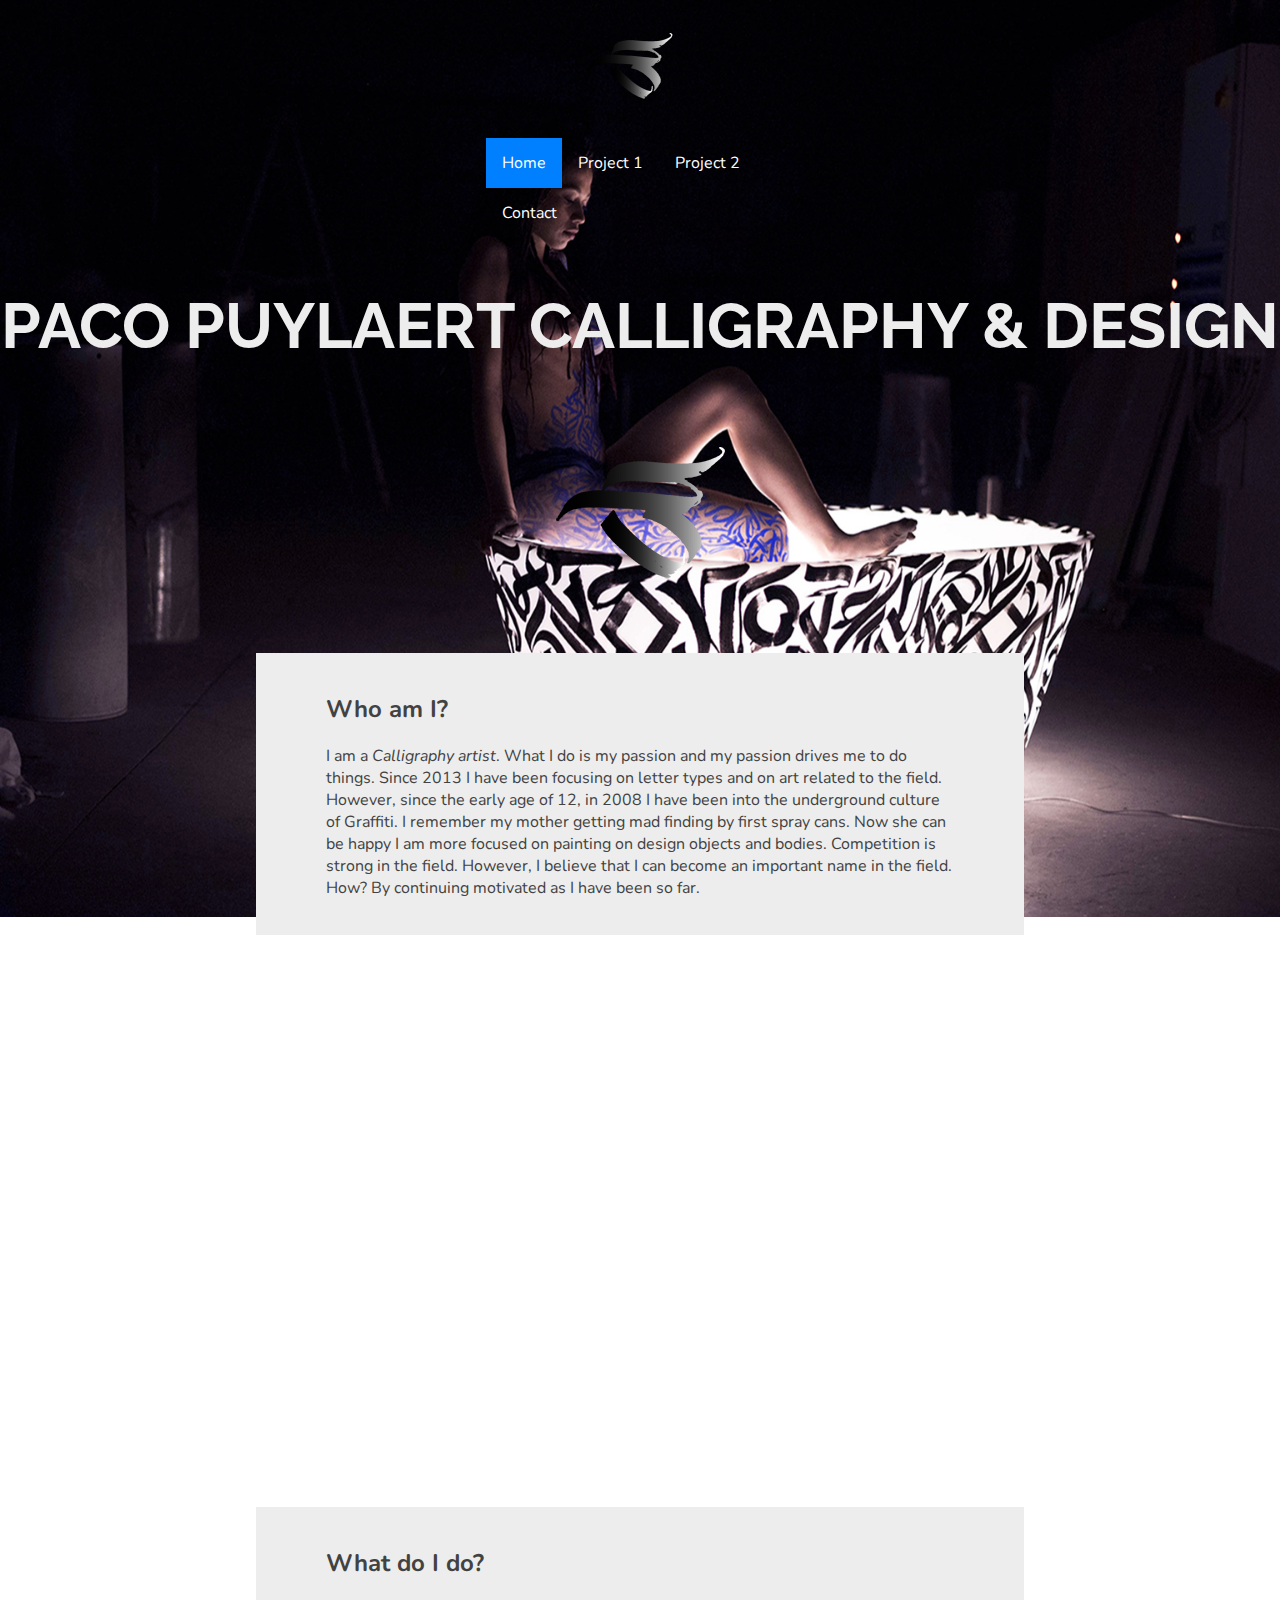
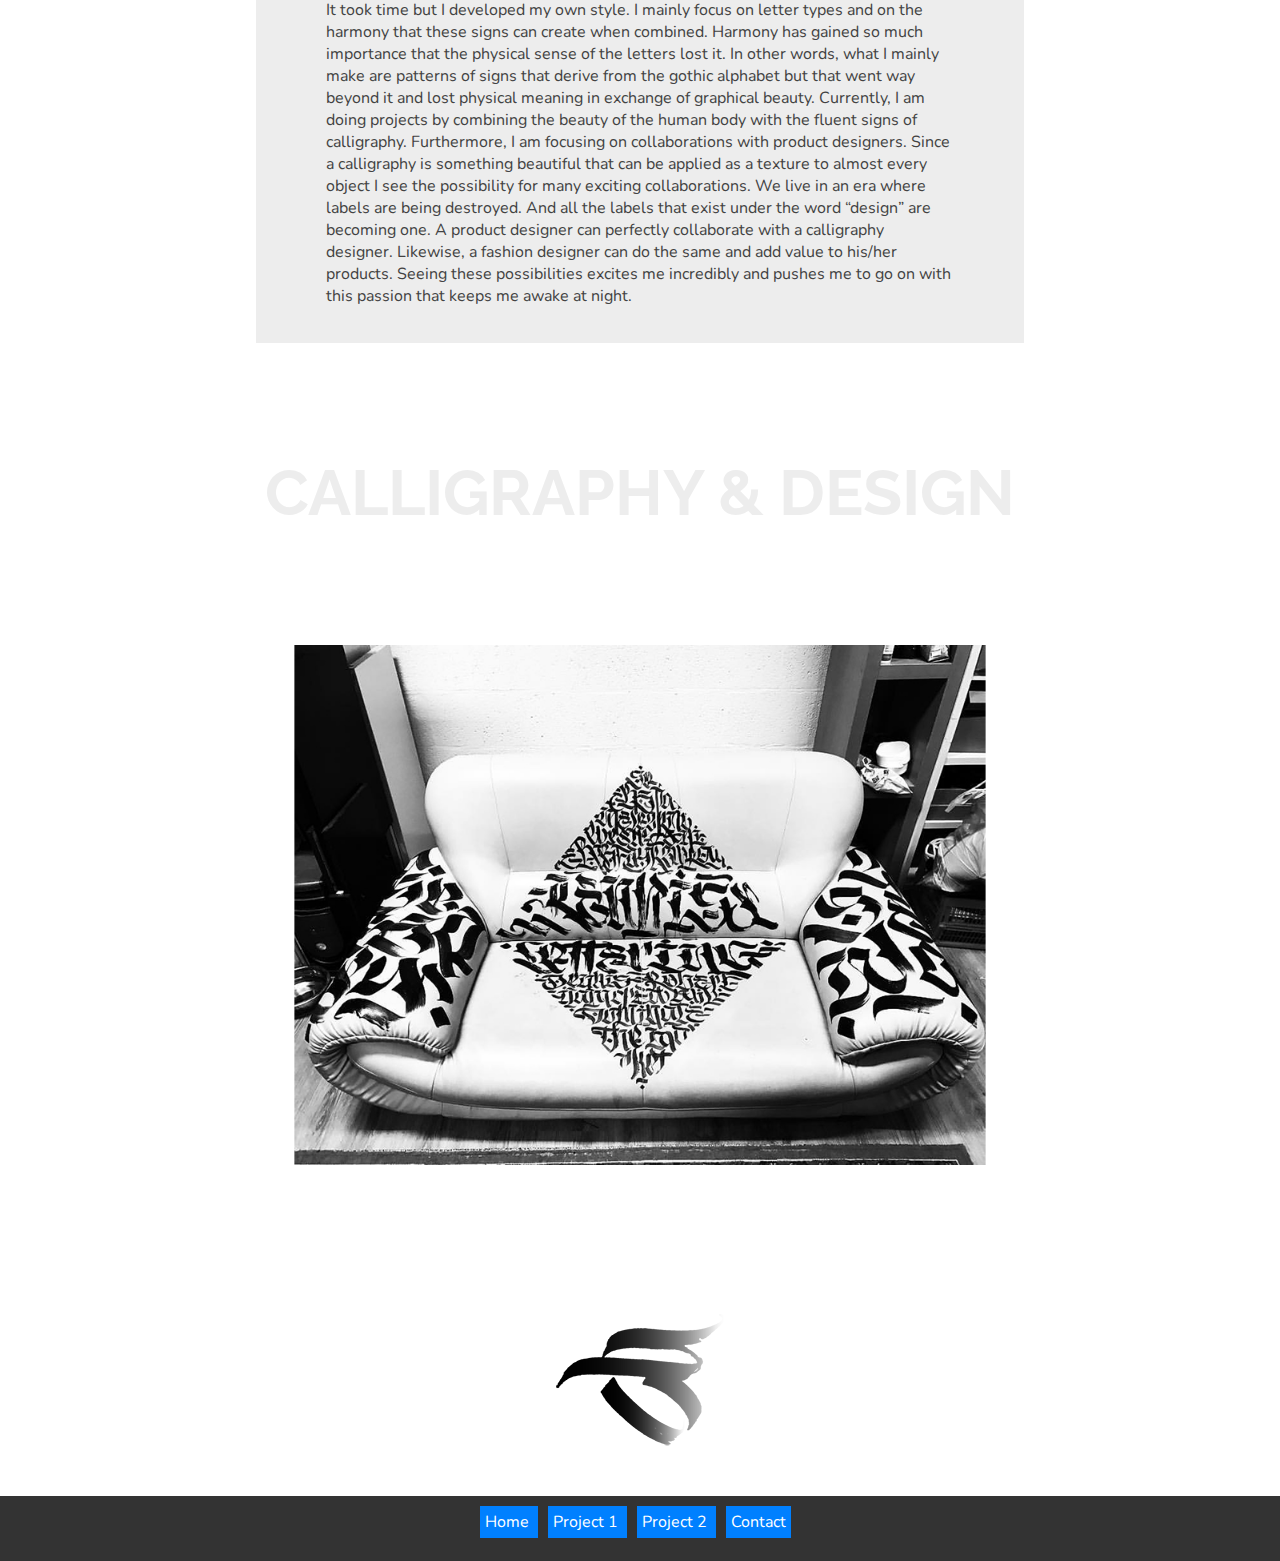
<file: index.html>
<!DOCTYPE html>
<html>
<head>
    <meta charset="UTF-8">
	<title>Paco Puylaert Calligraphy</title>
	<link rel="stylesheet" type="text/css" href="styles/styles.css">
	<link href="https://fonts.googleapis.com/css?family=Nunito" rel="stylesheet">
	<link href="https://fonts.googleapis.com/css?family=Josefin+Sans|Lato:100|Poiret+One|Work+Sans:100|Yantramanav" rel="stylesheet">
	<link href="https://fonts.googleapis.com/css?family=Josefin+Sans|Lato:100|Poiret+One|Raleway:900|Work+Sans:100|Yantramanav" rel="stylesheet">
</head>
<body>

<nav>
	<header>
		<figure>	
			<img class="logoHeader" src="images/logo.png">
		</figure>
			<ul class="ul">
			  <li><a class="active" href="#home">Home</a></li>
			  <li><a href="project1.html">Project 1</a></li>
			  <li><a href="project2.html">Project 2</a></li>
			  <li><a href="Contact.html">Contact</a></li>
			</ul>
	</header>
</nav>
<main>
	<h1 class="name">
		PACO PUYLAERT CALLIGRAPHY & DESIGN
	</h1>

	<img class="logo" src="images/logo.png">


<section>	
    <div class="herodiv">
	


	

	<h2>Who am I?</h2>
		<p>I am a <em>Calligraphy artist</em>. What I do is my passion and my passion drives me to do things. Since 2013 I have been focusing on letter types and on art related to the field. However, since the early age of 12, in 2008 I have been into the underground culture of Graffiti. I remember my mother getting mad finding by first spray cans. Now she can be happy I am more focused on painting on design objects and bodies. Competition is strong in the field. However, I believe that I can become an important name in the field. How? By continuing motivated as I have been so far.

	</p>
	</div>
</section>
	<br>
	<br>
<div class="container">
  	<iframe class="video" src="https://www.youtube.com/embed/tv1xXczxemE" width="300" height="150" frameborder="0" allowfullscreen="allowfullscreen">
  	</iframe>
</div>
	<!--<iframe class="video" width="560" height="315" src="https://www.youtube.com/embed/SD2SZZArGRw" frameborder="0" allowfullscreen></iframe>-->
<section>
	<article class="herodiv">
	

	

	<h2>What do I do?</h2>
	    <p>It took time but I developed my own style. I mainly focus on letter types and on the harmony that these signs can create when combined. Harmony has gained so much importance that the physical sense of the letters lost it. In other words, what I mainly make are patterns of signs that derive from the gothic alphabet but that went way beyond it and lost physical meaning in exchange of graphical beauty.

		Currently, I am doing projects by combining the beauty of the human body with the fluent signs of calligraphy. Furthermore, I am focusing on collaborations with product designers. Since a calligraphy is something beautiful that can be applied as a texture to almost every object I see the possibility for many exciting collaborations. We live in an era where labels are being destroyed. And all the labels that exist under the word “design” are becoming one. A product designer can perfectly collaborate with a calligraphy designer. Likewise, a fashion designer can do the same and add value to his/her products. Seeing these possibilities excites me incredibly and pushes me to go on with this passion that keeps me awake at night.
	</p>
	</article>


	<br>

	<article>
		<h1 class="name">CALLIGRAPHY & DESIGN </h1>
		<figure>
			<img class="couch" src="images/couch.jpg">
		</figure>
	</article>
	
<figure>
	<img class="logo" src="images/logo.png"; >
</figure>

</section>

</main>


<footer class="footer">
	<nav>

	
		<a class="footerLink" href="index.html">Home </a>
		<a class="footerLink" href="project1.html">Project 1 </a> 
		<a class="footerLink" href="project2.html">Project 2 </a> 
		<a class="footerLink" href="Contact.html">Contact </a> 
	</nav> 
</footer>

	
</body>
</html>
</file>
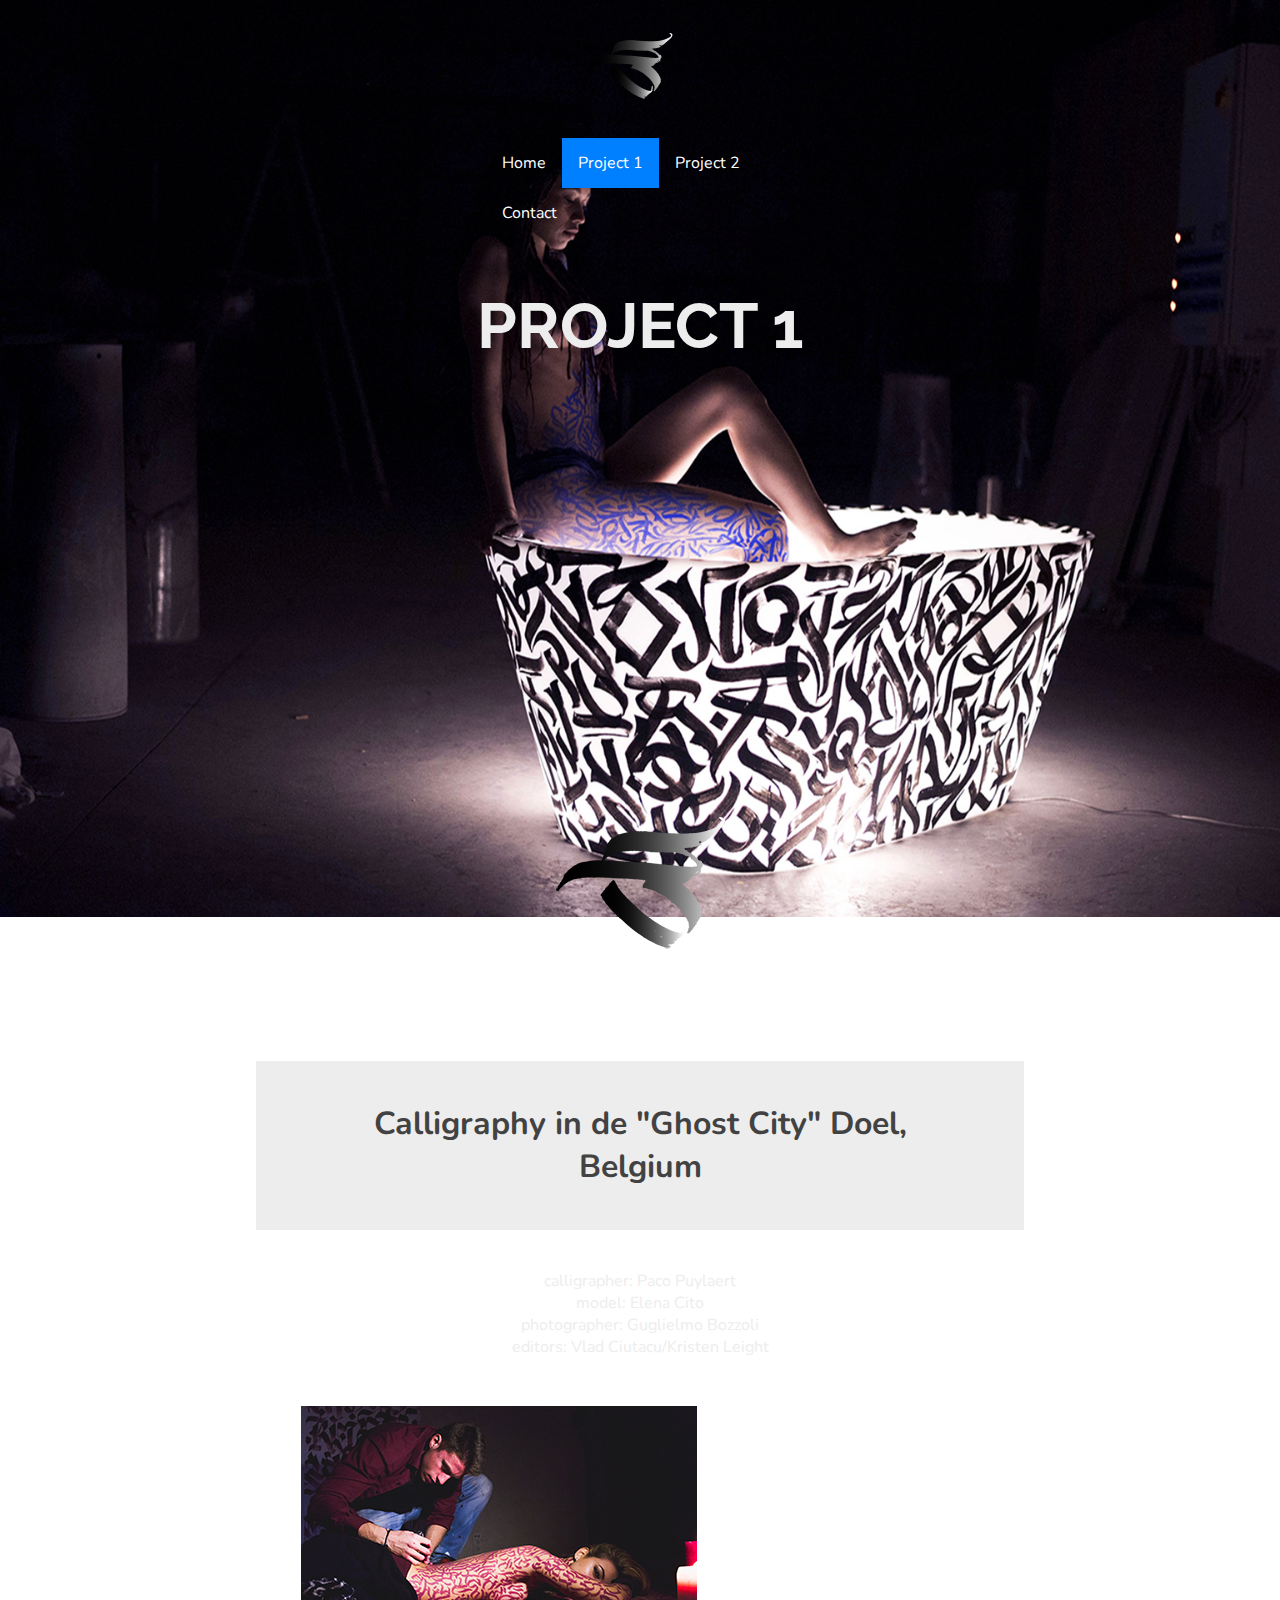
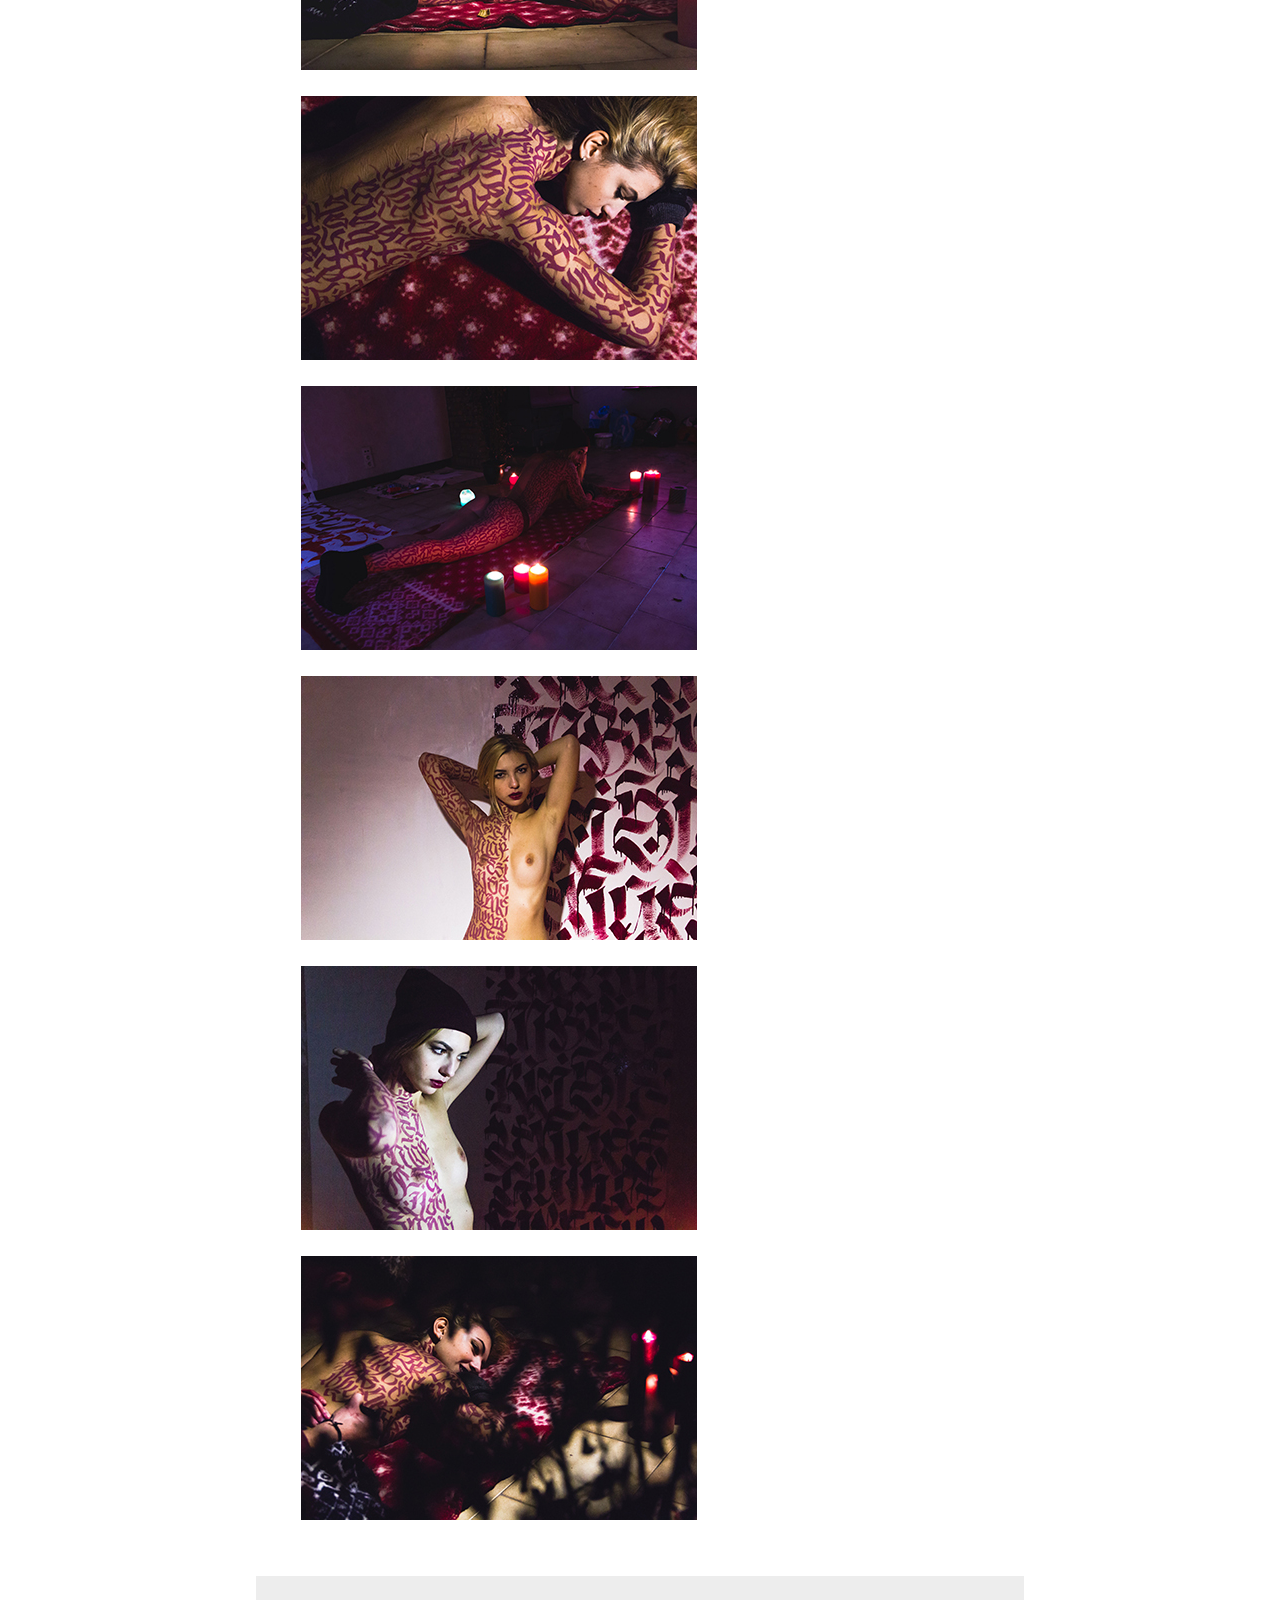
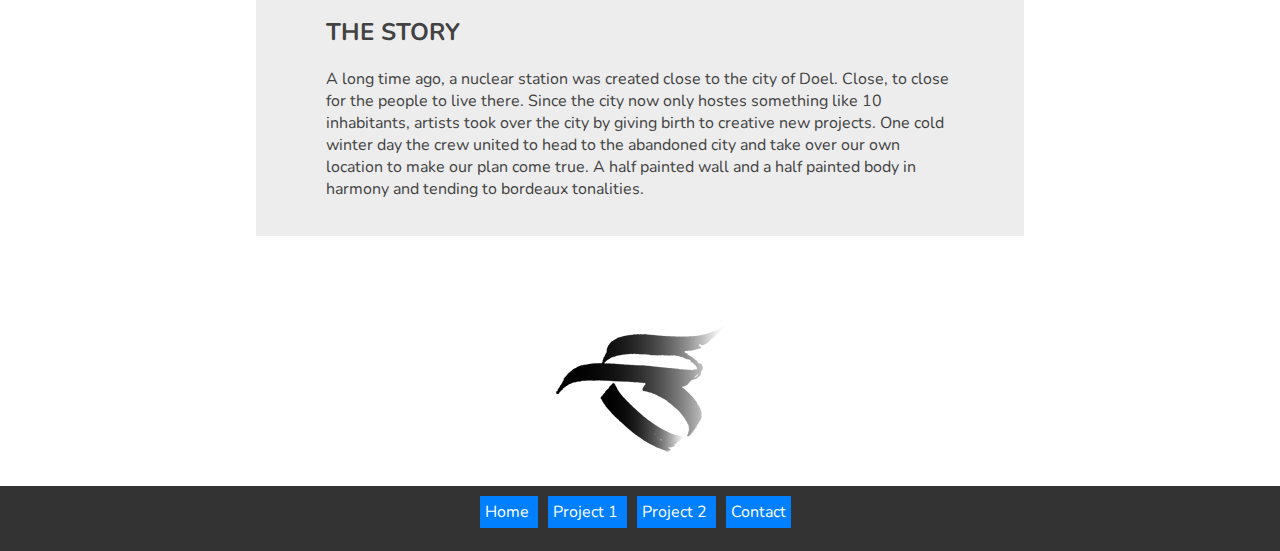
<file: project1.html>
<!DOCTYPE html>
<html>
<head>
    <meta charset="UTF-8">
	<title>Paco Puylaert Calligraphy</title>
	<link rel="stylesheet" type="text/css" href="styles/styles.css">
	<link href="https://fonts.googleapis.com/css?family=Nunito" rel="stylesheet">
	<link href="https://fonts.googleapis.com/css?family=Josefin+Sans|Lato:100|Poiret+One|Work+Sans:100|Yantramanav" rel="stylesheet">
	<link href="https://fonts.googleapis.com/css?family=Josefin+Sans|Lato:100|Poiret+One|Raleway:900|Work+Sans:100|Yantramanav" rel="stylesheet">
</head>

<main>

<body>

<nav>
	<header>
		<figure>
			<img class="logoHeader" src="images/logo.png">
		</figure>
		<ul class="ul">
		  <li><a href="index.html">Home</a></li>
		  <li><a class="active" href="#project1.html">Project 1</a></li>
		  <li><a href="project2.html">Project 2</a></li>
		  <li><a href="Contact.html">Contact</a></li>
		</ul>
	</header>
</nav>
<h1 class="name">
		PROJECT 1
	</h1>
	
	<div class="container2">
  	<iframe class="video2" src="https://www.youtube.com/embed/SD2SZZArGRw" width="300" height="150" frameborder="0" allowfullscreen="allowfullscreen">
  	</iframe>
</div>
	<figure>
		<img class="logo" src="images/logo.png">
	</figure>
	

<br>
<div class="herodiv">
	<h1 class="h1">
		Calligraphy in de "Ghost City" Doel, Belgium <br>
	</h1>
</div>
	
<section>

	<p class="p">
		calligrapher: Paco Puylaert <br>
		model: Elena Cito <br>
		photographer: Guglielmo Bozzoli <br>
		editors: Vlad Ciutacu/Kristen Leight <br>
	</p>

</section>

<br>

	
	<figure class="centeredImages">
		<img class="girlPicture" src="images/lena2.jpg">
		<img class="girlPicture" src="images/lena3.jpg">
		<img class="girlPicture" src="images/lena4.jpg">
		<img class="girlPicture" src="images/lena5.jpg">
		<img class="girlPicture" src="images/lena6.jpg">
		<img class="girlPicture" src="images/lena1.jpg">
	</figure>
	




	</h1>

<section>
    <div class="herodiv">
	

	
	<h2>THE STORY</h2>
		<p>A long time ago, a nuclear station was created close to the city of Doel. Close, to close for the people to live there.
		Since the city now only hostes something like 10 inhabitants, artists took over the city by giving birth to creative new projects.
		One cold winter day the crew united to head to the abandoned city and take over our own location to make our plan come true. A half painted 
		wall and a half painted body in harmony and tending to bordeaux tonalities. 
	</p>
	</div>

</section>


	<img class="logo" src="images/logo.png"; >
</main>
<footer class="footer">
	<nav>

	
		<a class="footerLink" href="index.html">Home </a>
		<a class="footerLink" href="project1.html">Project 1 </a> 
		<a class="footerLink" href="project2.html">Project 2 </a> 
		<a class="footerLink" href="Contact.html">Contact </a> 
	</nav> 
</footer>
	
</body>
</html>
</file>
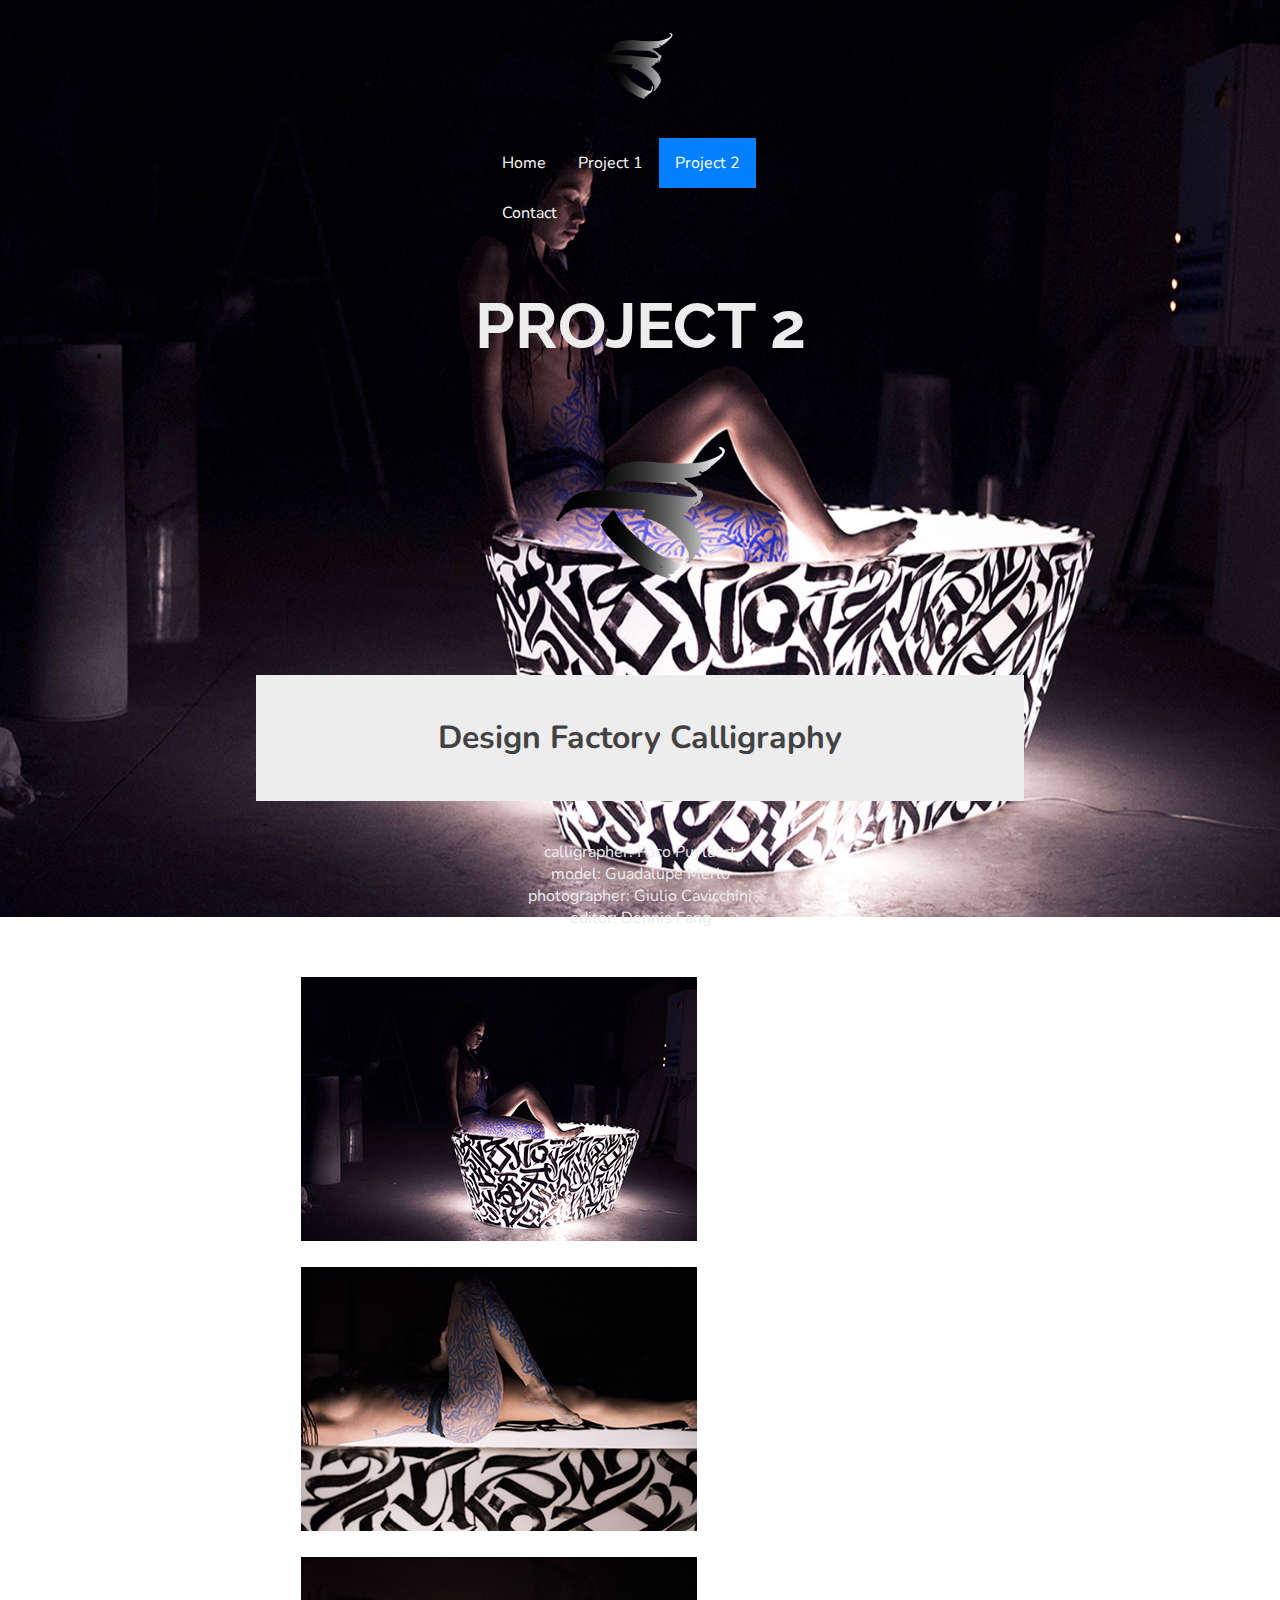
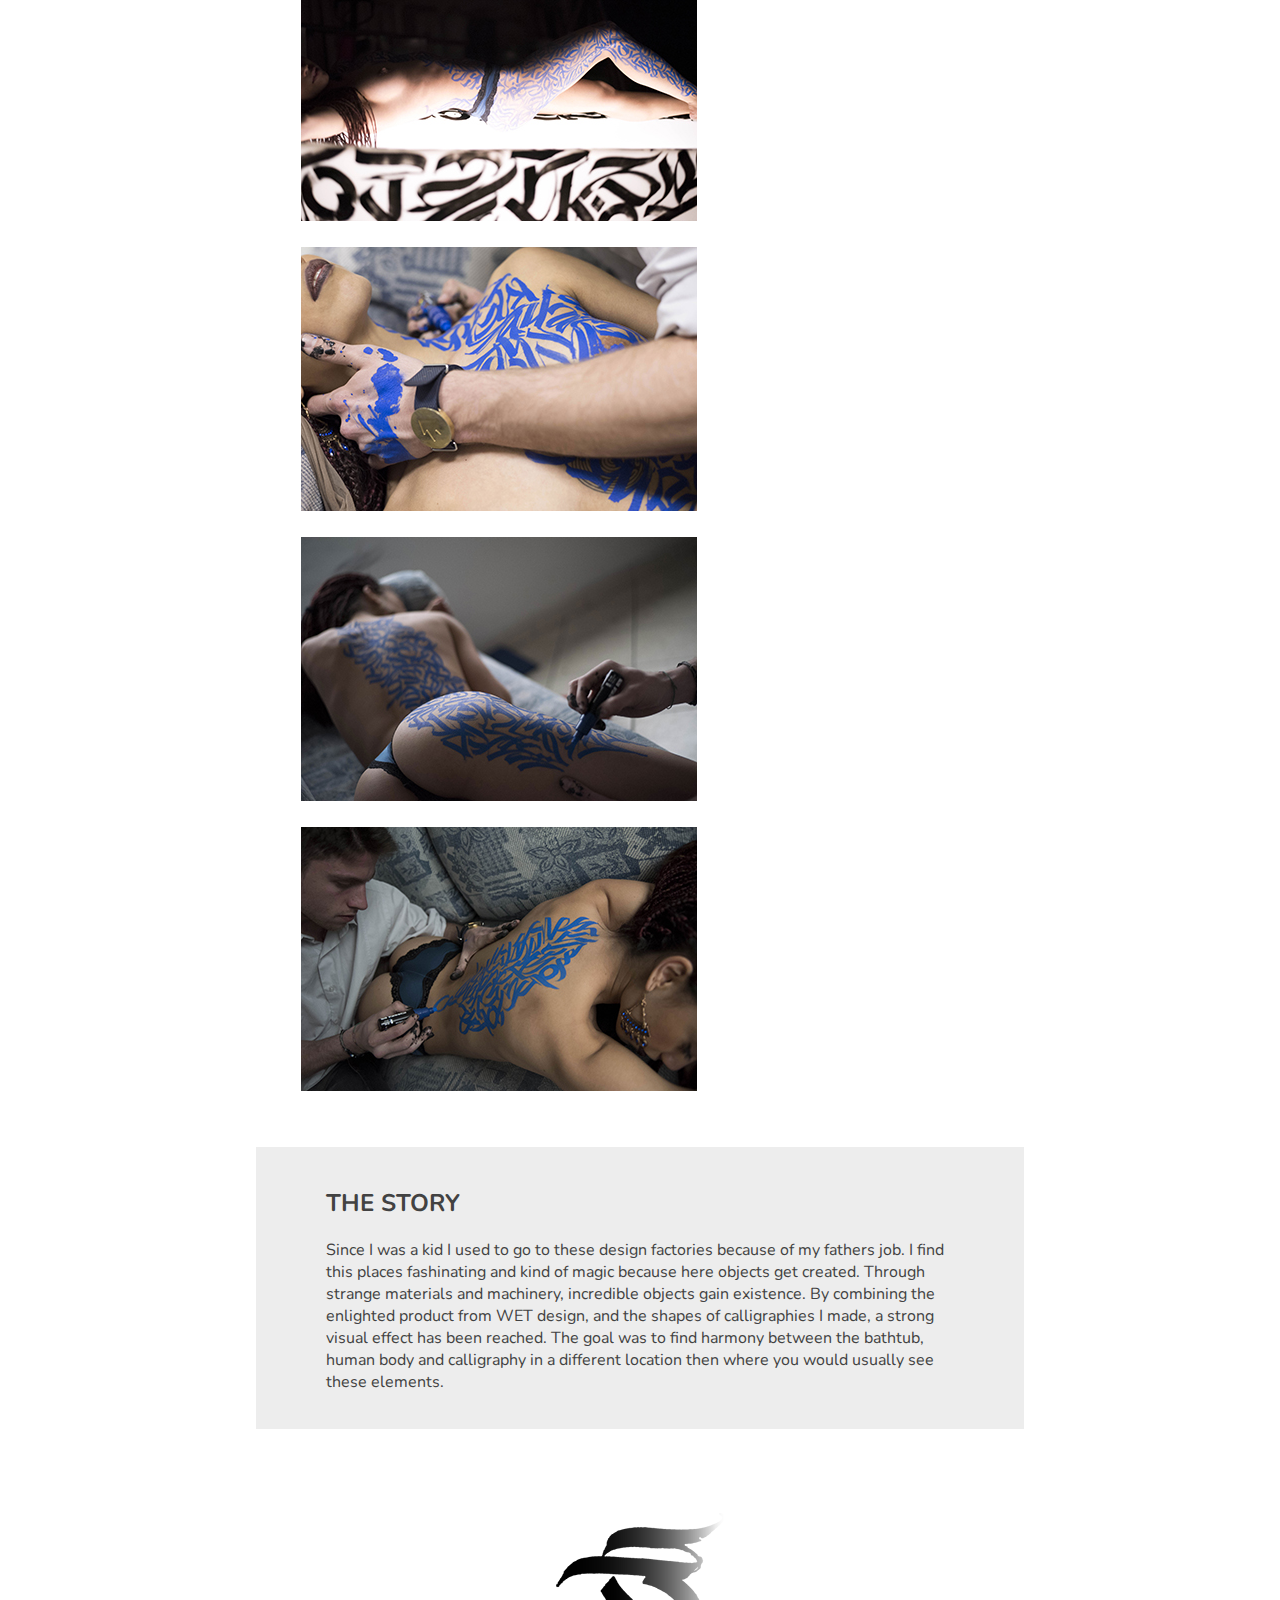
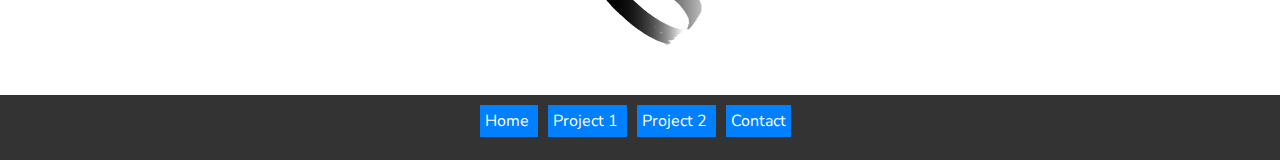
<file: project2.html>
<!DOCTYPE html>
<html>
<head>
    <meta charset="UTF-8">
	<title>Paco Puylaert Calligraphy</title>
	<link rel="stylesheet" type="text/css" href="styles/styles.css">
	<link href="https://fonts.googleapis.com/css?family=Nunito" rel="stylesheet">
	<link href="https://fonts.googleapis.com/css?family=Josefin+Sans|Lato:100|Poiret+One|Work+Sans:100|Yantramanav" rel="stylesheet">
	<link href="https://fonts.googleapis.com/css?family=Josefin+Sans|Lato:100|Poiret+One|Raleway:900|Work+Sans:100|Yantramanav" rel="stylesheet">
</head>
<body>

<nav>
	<header>
	<figure>
			<img class="logoHeader" src="images/logo.png">
	</figure>
		<ul class="ul">
		  <li><a href="index.html">Home</a></li>
		  <li><a href="project1.html">Project 1</a></li>
		  <li><a class="active" href="project2.html">Project 2</a></li>
		  <li><a href="Contact.html">Contact</a></li>
		</ul>

	</header>

<main>
</nav>
<h1 class="name">
		PROJECT 2
</h1>

	<img class="logo" src="images/logo.png">

	
<br>

	<div class="herodiv">
	<h1 class="h1">
		Design Factory Calligraphy <br>
	</h1>
</div>
	
<section>
	<p class="p">
		calligrapher: Paco Puylaert <br>
		model: Guadalupe Merlo <br>
		photographer: Giulio Cavicchini <br>
		editor: Dennis Fang <br>
	</p>

</section>

<br>

	<figure class="centeredImages">
		<img class="girlPicture" src="images/guada1.jpg">
		<img class="girlPicture" src="images/guada2.jpg">
		<img class="girlPicture" src="images/guada3.jpg">
		<img class="girlPicture" src="images/guada4.jpg">
		<img class="girlPicture" src="images/guada5.jpg">
		<img class="girlPicture" src="images/guada6.jpg">
	
    </figure>



	

<section>

    <div class="herodiv">
	

	
	<h2>THE STORY</h2>
		<p>Since I was a kid I used to go to these design factories because of my fathers job. I find this places fashinating and kind of magic because
		here objects get created. Through strange materials and machinery, incredible objects gain existence. By combining the enlighted product from WET design, and the shapes of calligraphies I made, a strong visual effect has been reached. The goal was to find harmony between the bathtub, human body and calligraphy in a different location then where you would usually see these elements. 
	</p>
	</div>

</section>
	<figure>
		<img class="logo" src="images/logo.png"; >
	</figure>
</main>

<footer class="footer">
	<nav>

	
		<a class="footerLink" href="index.html">Home </a>
		<a class="footerLink" href="project1.html">Project 1 </a> 
		<a class="footerLink" href="project2.html">Project 2 </a> 
		<a class="footerLink" href="Contact.html">Contact </a> 
	</nav> 
</footer>
	
</body>
</html>
</file>
<file: styles/styles.css>
ul {
    list-style-type: none;
    margin: 0;
    padding: 0;
    overflow: hidden;
    text-align: center;
    padding-left: 38%;
    padding-right: 38%;
    font-family: 'Nunito', sans-serif;

}

li {
    float: left;

}

li a {
    display: block;
    color: white;
    text-align: center;
    padding: 14px 16px;
    text-decoration: none;

}

li a:hover:not(.active) {
    background-color: #9A9A9A;

}

.active {
    background-color: #0080FF;
}

body {
    background-image: url("../images/backgroundImage.jpg");
    background-repeat: no-repeat;
    background-size: 100%;
    background-attachment: fixed;
    font-family: 'Nunito', sans-serif;
    color: #ededed;
    padding: 0 0 0 0;
    margin: 0 0 0 0;

}

.name {
    text-align: center;
    font-size: 400%;
    margin-top: 50px;
    margin-bottom: 50px;
    font-family: 'Yantramanav', sans-serif;
    font-family: 'Poiret One', cursive;
    font-family: 'Josefin Sans', sans-serif;
    font-family: 'Work Sans', sans-serif;
    font-family: 'Lato', sans-serif;
    font-family: 'Raleway', sans-serif;

}

.herodiv {
    margin: 40px 20% 40px 20%;
    background-color: #ededed;
    padding: 20px 70px 20px 70px;
    color: #424242;
    
}

.logoHeader {
    height: 100px;
    width: 100px;
    margin-left: 45%;
    
}

.logo {
    margin-left: auto;
    margin-right: auto;
    display: block;
    margin-top: 50px;
}

.couch {
    margin-left: auto;
    margin-right: auto;
    display: block;
    transform: scale(0.8, 0.8);

}

.footer {
    width: 100%;
    height: 50px;
    background-color: #333;
    margin: 0 0 0 0;
    text-align: center;
    padding-top: 15px;
}


.footerLink {
    text-align: center;
    text-decoration: none;
    color: white;
    background-color: #0080FF;
    padding: 5px;
    margin-right: 10px;
}



.h2 {
    text-align: center;
}

.h1 {
    text-align: center;



}


.girlPicture{
    width: 396px;
    height: 264px;
    display: inline-block;
    margin: 10px;


}

.centeredImages{
    display: block;
    margin: auto;
    width: 60%;
    padding-left: 70px;


}

.ulInfo{
    color: black
    padding: 14px 16px;
    text-decoration: none;
    display: block;
}

.info{
    display: block;
    
}

.halfHerodiv{
    width: 35%;
    display: inline-block;
    padding-left: 10%;
}
.fb{
width: 50px;
height: 50px;
display: inline-block;
padding-left: 50%;
padding-right: 10%;

}

.insta{
width: 50px;
height: 50px;
display: inline-block;
}

a img:hover {
    opacity: 0.5;
}

#map {
        height: 400px;
        width: 100%;
       }

/*.video {
    margin-left:31%;
    
}*/

.container {
  position: relative;
  width: 100%;
  height: 0;
  padding-bottom: 35%;
}
.video {
  position: absolute;
  top: 0;
  left: 0;
  width: 100% !important;
  height: 500px;
}


.container2 {
  position: relative;
  width: 100%;
  height: 0;
  padding-bottom: 25%;
}
.video2 {
  position: absolute;
  top: 0;
  left: 0;
  width: 100% !important;
  height: 400px;
}
.form{
    margin-left:35%; 
    margin-right:35%;

}

#contact_form {
    margin-left:40%;
    font-family: 'Nunito', sans-serif;




}

.p {
    text-align: center;
}

.maps{
    margin-left: 30%;
}
</file>
